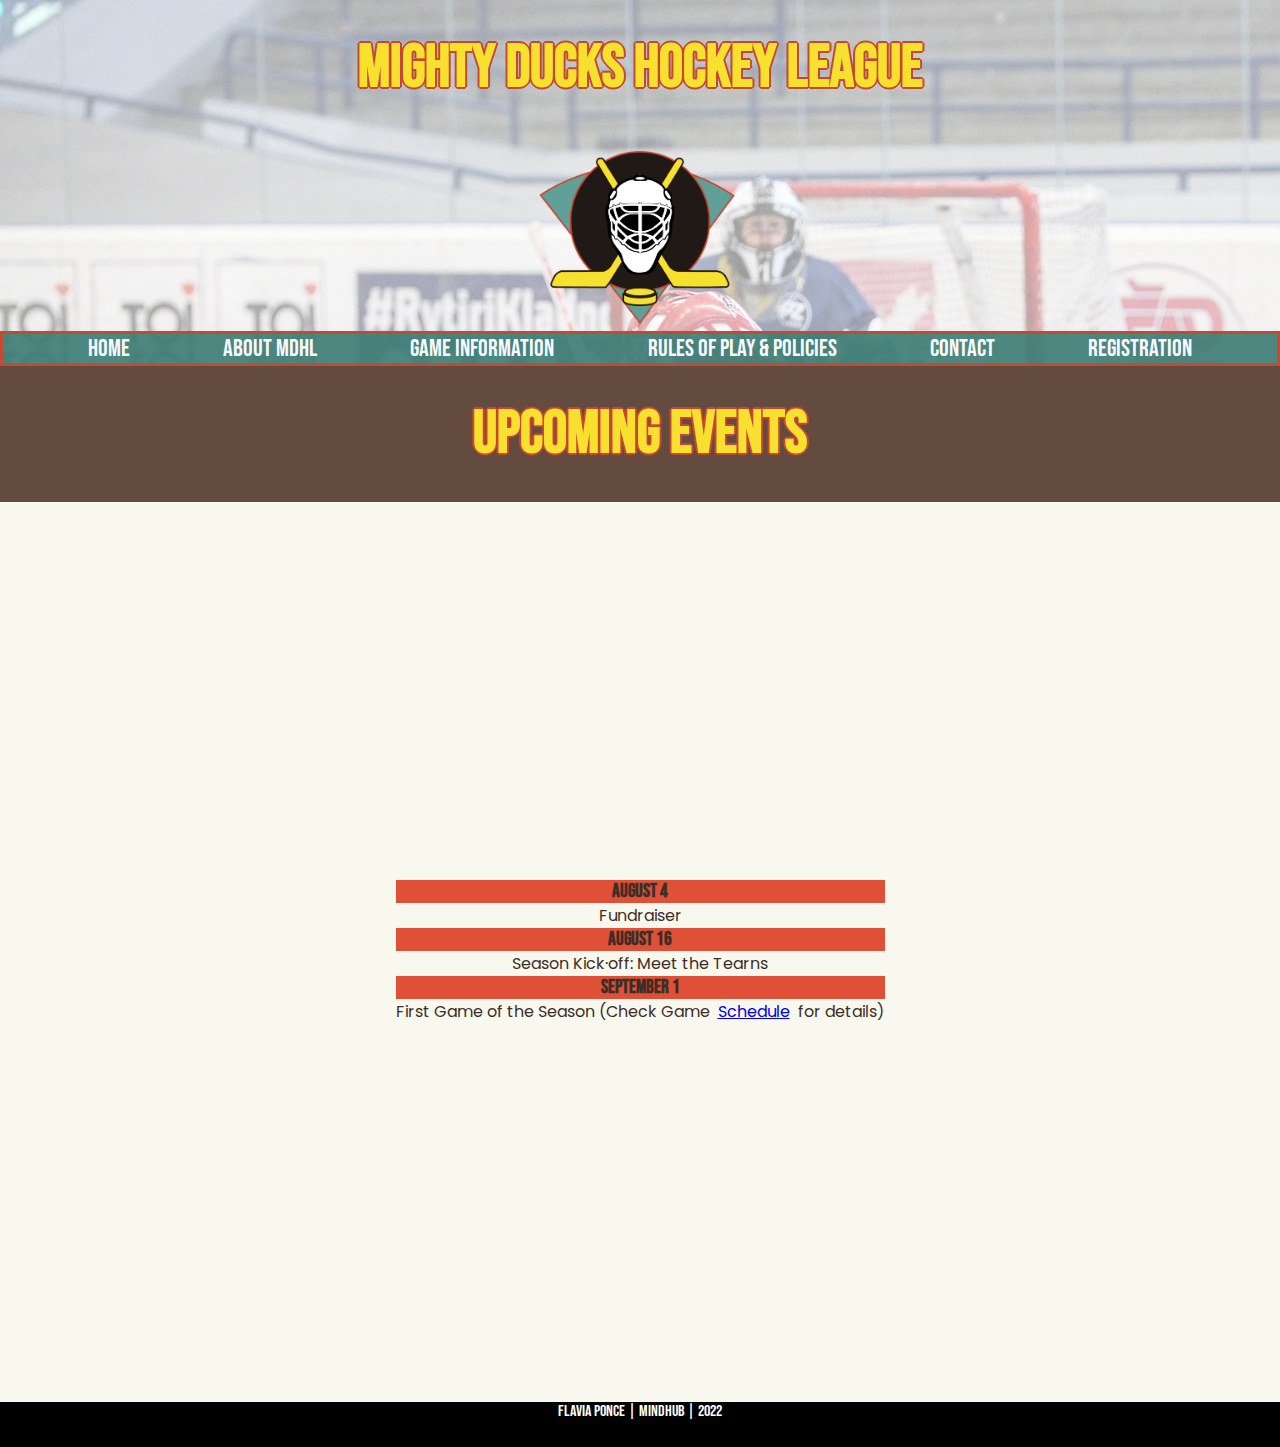
<file: index.html>
<!DOCTYPE html>
<html lang="en">

<head>
    <meta charset="UTF-8">
    <meta http-equiv="X-UA-Compatible" content="IE=edge">
    <meta name="viewport" content="width=device-width, initial-scale=1.0">
    <title>MDHL - Home</title>
    <link rel="stylesheet" href="./styles/style3.css">
    <!-- <link rel="stylesheet" href="./styles/style1.css"> -->
    <link rel="preconnect" href="https://fonts.googleapis.com">
    <link rel="preconnect" href="https://fonts.gstatic.com" crossorigin>
    <link href="https://fonts.googleapis.com/css2?family=Bebas+Neue&family=Poppins&display=swap" rel="stylesheet">
    <link rel="shortcut icon" href="./files/favicon.ico" type="image/x-icon">

</head>

<body>
    <header>
        <h1>
            MIGHTY DUCKS HOCKEY LEAGUE
        </h1>
    </header>
    <div class="caja1">
        <img src="./files/Logo_Mighty_ducks-01SINLETRAS.png" alt="logotipo">
    </div>
    <div class="caja2">
        <h2>Upcoming Events</h2>
    </div>
    <nav class="caja3">
            <a href="#">home </a>
            <a href="about.html">about MDHL </a>
            <a href="games.html">game information</a>
            <a href="rules.html">rules of play & policies</a>
            <a href="contact.html">contact </a>
            <a href="registration.html">registration</a>
    </nav>
    <section class="caja4">
        <h3>August 4</h3>
        <p>Fundraiser</p>
        <h3>August 16</h3>
        <p>Season Kick·off: Meet the Tearns</p>
        <h3>September 1</h3>
        <p>First Game of the Season (Check Game <a href="games.html">Schedule</a> for details)</p>
    </section>

    <footer>
        Flavia Ponce | mindhub | 2022
    </footer>

</body>

</html>
</file>
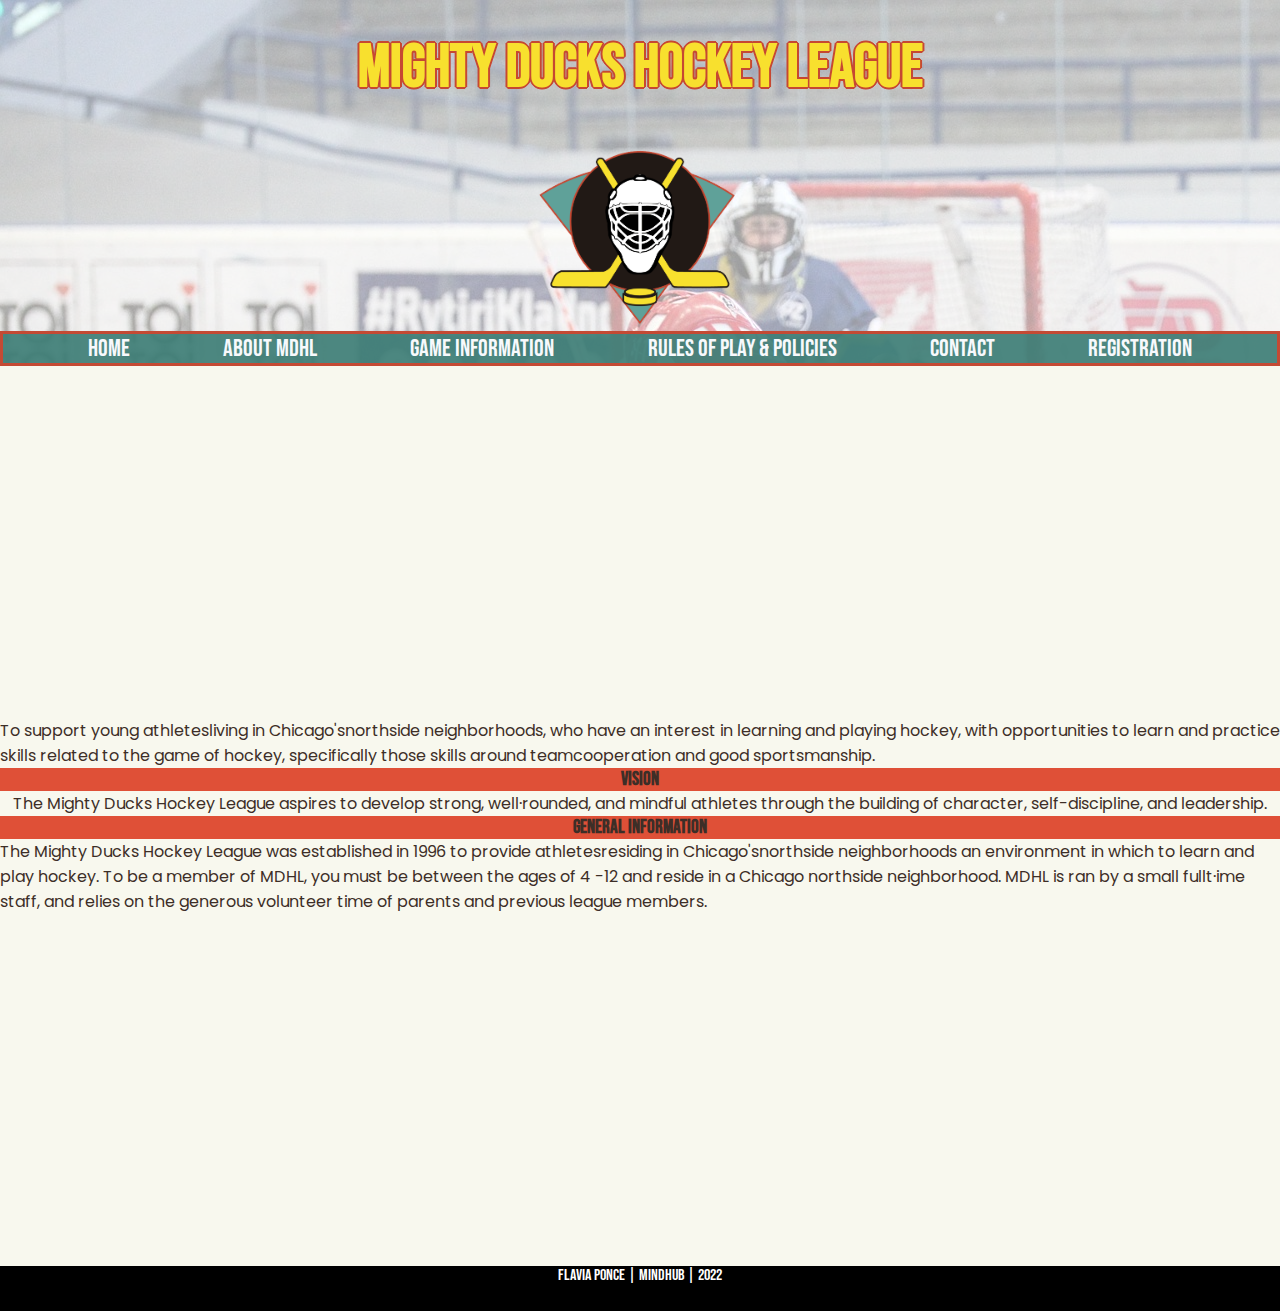
<file: about.html>
<!DOCTYPE html>
<html lang="en">

<head>
    <meta charset="UTF-8">
    <meta http-equiv="X-UA-Compatible" content="IE=edge">
    <meta name="viewport" content="width=device-width, initial-scale=1.0">
    <title>MDHL -About Us</title>
    <link rel="stylesheet" href="./styles/style3.css">
    <!-- <link rel="stylesheet" href="./styles/style1.css"> -->
    <link rel="preconnect" href="https://fonts.googleapis.com">
    <link rel="preconnect" href="https://fonts.gstatic.com" crossorigin>
    <link href="https://fonts.googleapis.com/css2?family=Bebas+Neue&family=Poppins&display=swap" rel="stylesheet">
    <link rel="shortcut icon" href="./files/favicon.ico" type="image/x-icon">
</head>

<body>
    <header>
        <h1>
            MIGHTY DUCKS HOCKEY LEAGUE
        </h1>
    </header>
    <div class="caja1">
        <img src="./files/Logo_Mighty_ducks-01SINLETRAS.png" alt="logotipo">
    </div>
    <nav class="caja3">
            <a href="index.html">home </a>
            <a href="#">about MDHL </a>
            <a href="games.html">game information</a>
            <a href="rules.html">rules of play & policies</a>
            <a href="contact.html">contact </a>
            <a href="registration.html">registration</a>
        </nav>
    <main class="caja4">
        <p>To support young athletesliving in Chicago'snorthside neighborhoods, who have an interest in learning and
            playing hockey, with opportunities to learn and practice skills related to the game of hockey, specifically
            those skills around teamcooperation and good sportsmanship.</p>
        <h3>Vision</h3>
        <p>The Mighty Ducks Hockey League aspires to develop strong, well·rounded, and mindful athletes through the
            building of character, self-discipline, and leadership.</p>
        <h3>General Information </h3>
        <p>The Mighty Ducks Hockey League was established in 1996 to provide athletesresiding in Chicago'snorthside
            neighborhoods an environment in which to learn and play hockey. To be a member of MDHL, you must be between
            the ages of 4 -12 and reside in a Chicago northside neighborhood. MDHL is ran by a small fullt·ime staff,
            and relies on the generous volunteer time of parents and previous league members.</p>
    </main>
    <footer>
        Flavia Ponce | mindhub | 2022
    </footer>

</body>

</html>
</file>
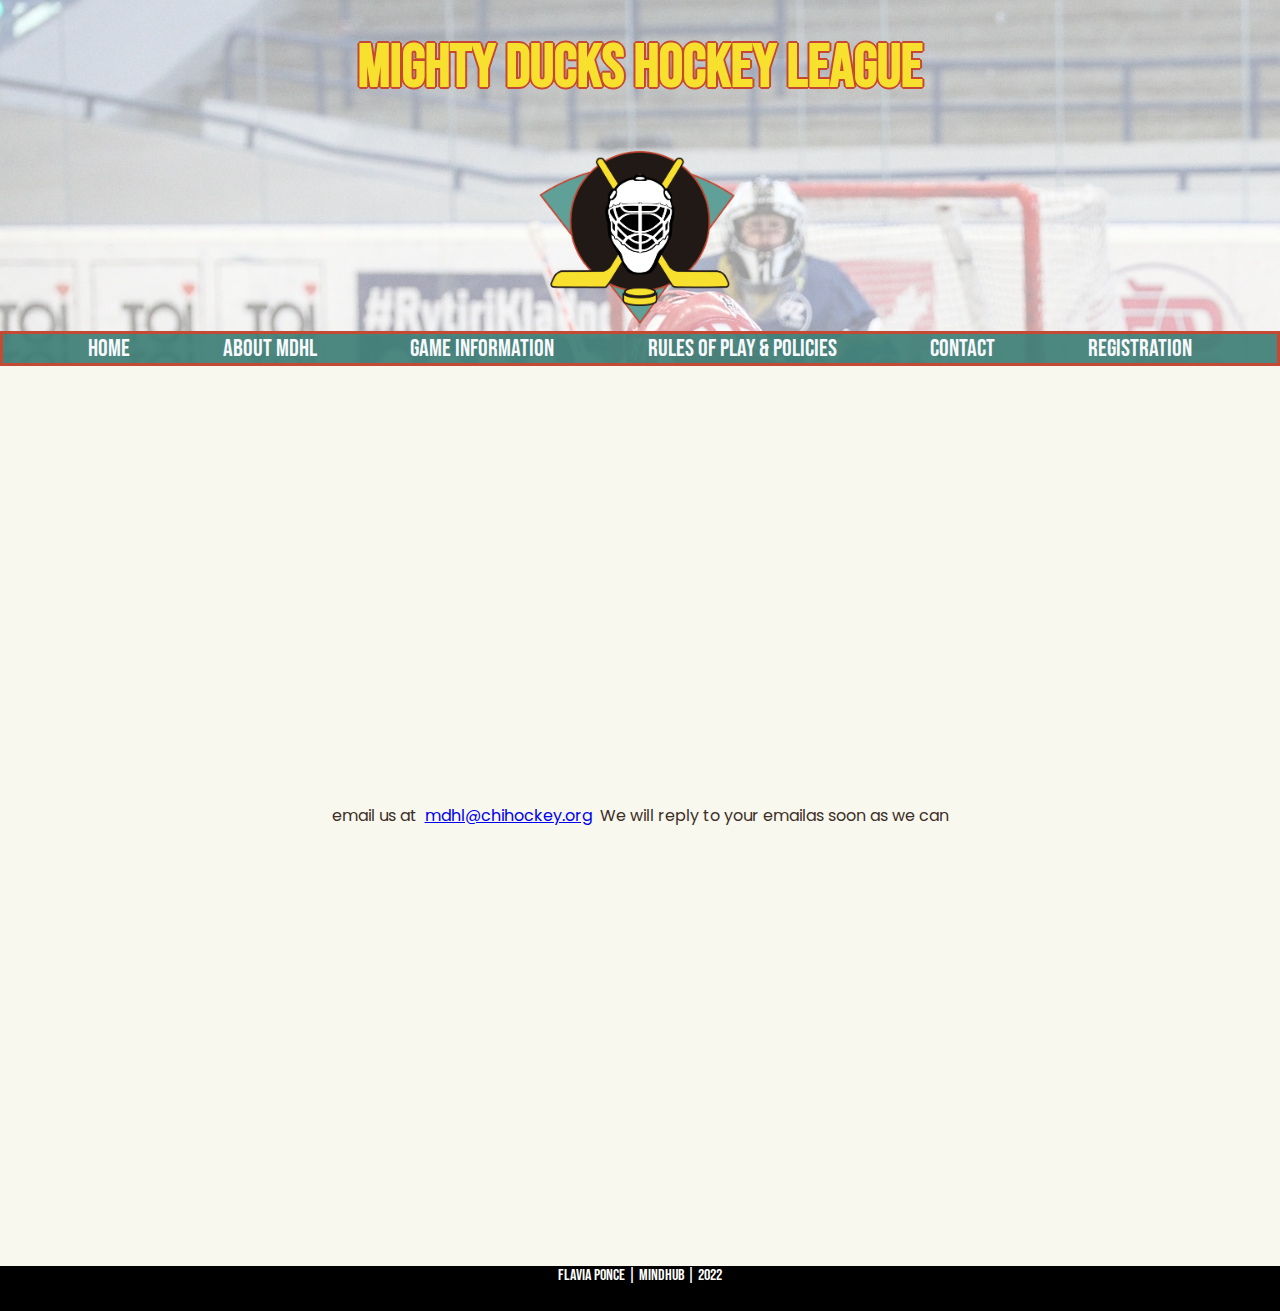
<file: contact.html>
<!DOCTYPE html>
<html lang="en">

<head>
    <meta charset="UTF-8">
    <meta http-equiv="X-UA-Compatible" content="IE=edge">
    <meta name="viewport" content="width=device-width, initial-scale=1.0">
    <title>MDHL - Contact</title>
    <link rel="stylesheet" href="./styles/style3.css">
    <!-- <link rel="stylesheet" href="./styles/style1.css"> -->
    <link rel="preconnect" href="https://fonts.googleapis.com">
    <link rel="preconnect" href="https://fonts.gstatic.com" crossorigin>
    <link href="https://fonts.googleapis.com/css2?family=Bebas+Neue&family=Poppins&display=swap" rel="stylesheet">
    <link rel="shortcut icon" href="./files/favicon.ico" type="image/x-icon">
</head>

<body>
    <header>
        <h1>
            MIGHTY DUCKS HOCKEY LEAGUE
        </h1>
    </header>
    <div class="caja1">
        <img src="./files/Logo_Mighty_ducks-01SINLETRAS.png" alt="logotipo">
    </div>
    <nav class="caja3">
            <a href="index.html">home </a>
            <a href="about.html">about MDHL </a>
            <a href="games.html">game information</a>
            <a href="rules.html">rules of play & policies</a>
            <a href="#">contact </a>
            <a href="registration.html">registration</a>
        </nav>
    <main class="caja4">
        <p> email us at
        <a href="mailto:mdhl@chihockey.org">mdhl@chihockey.org</a>
        We will reply to your emailas soon as we can </p>
    </main>
    <footer>
        Flavia Ponce | mindhub | 2022
    </footer>

</body>

</html>
</file>
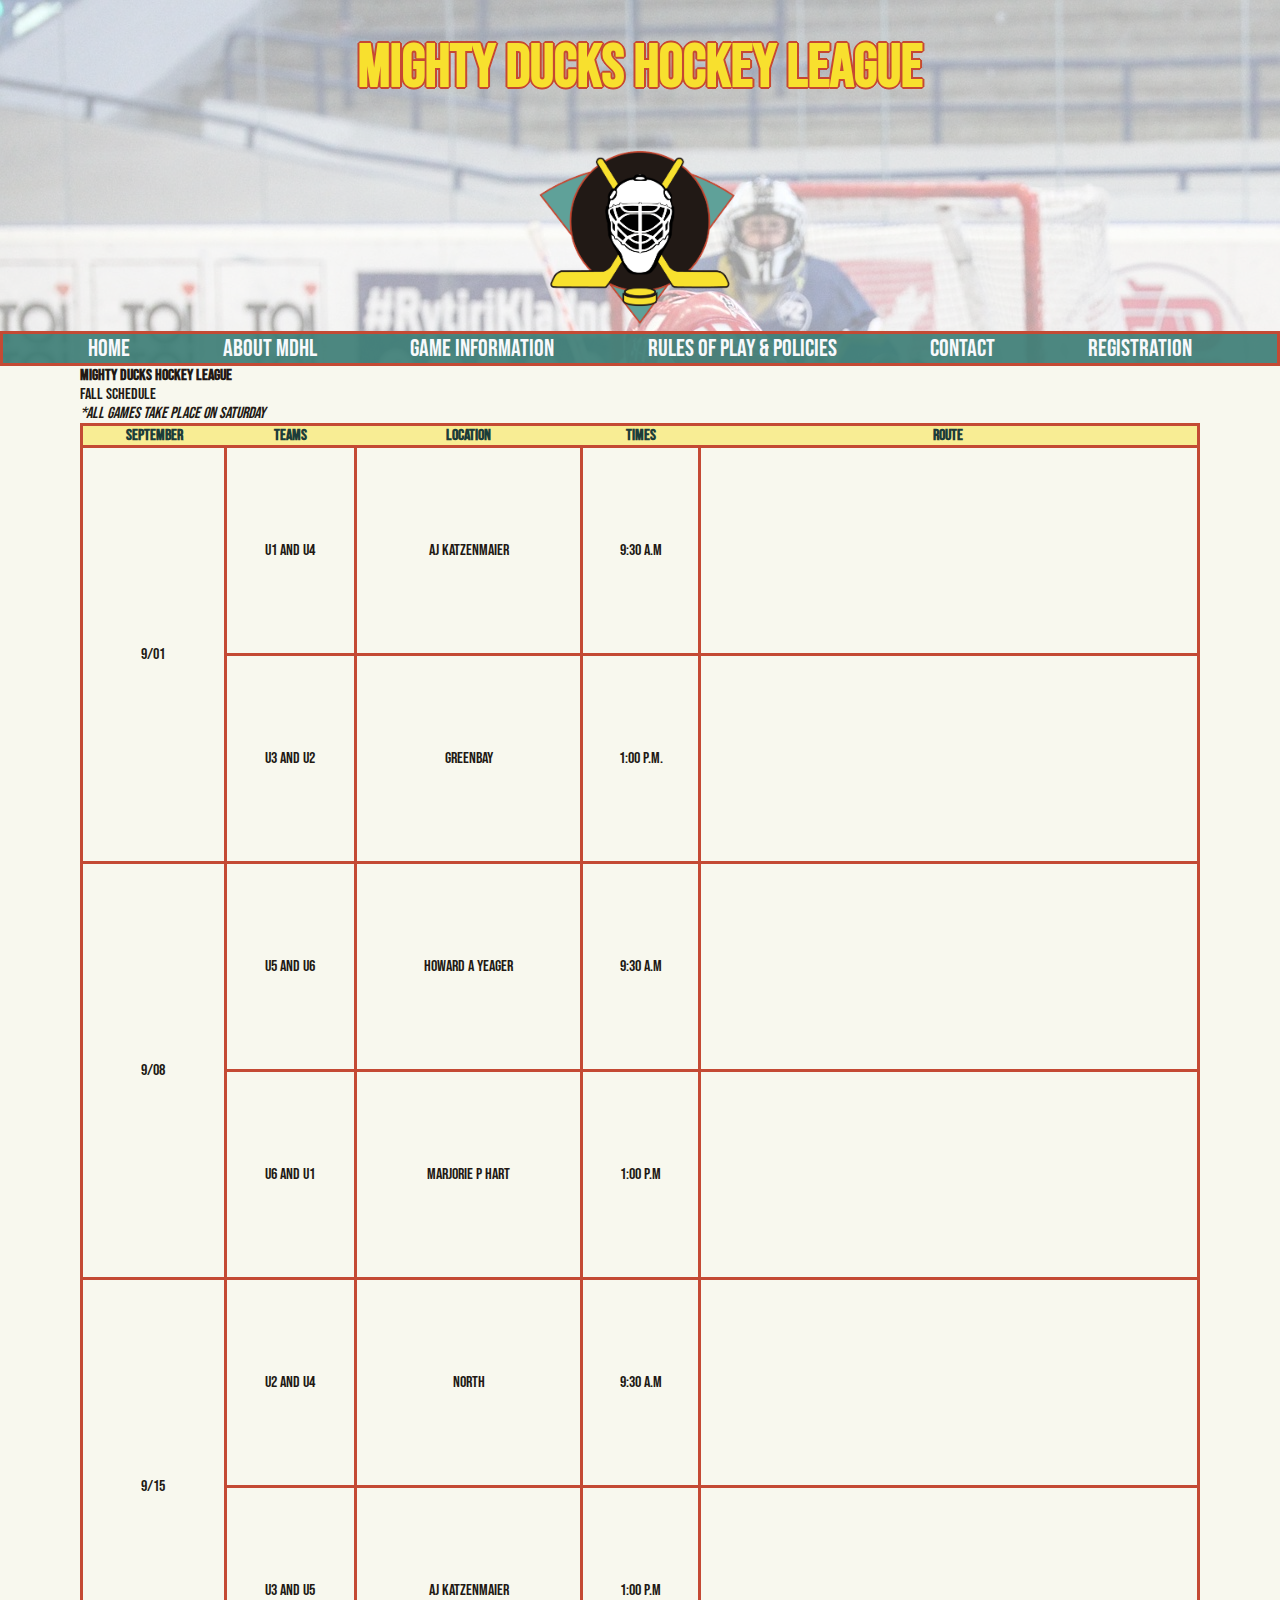
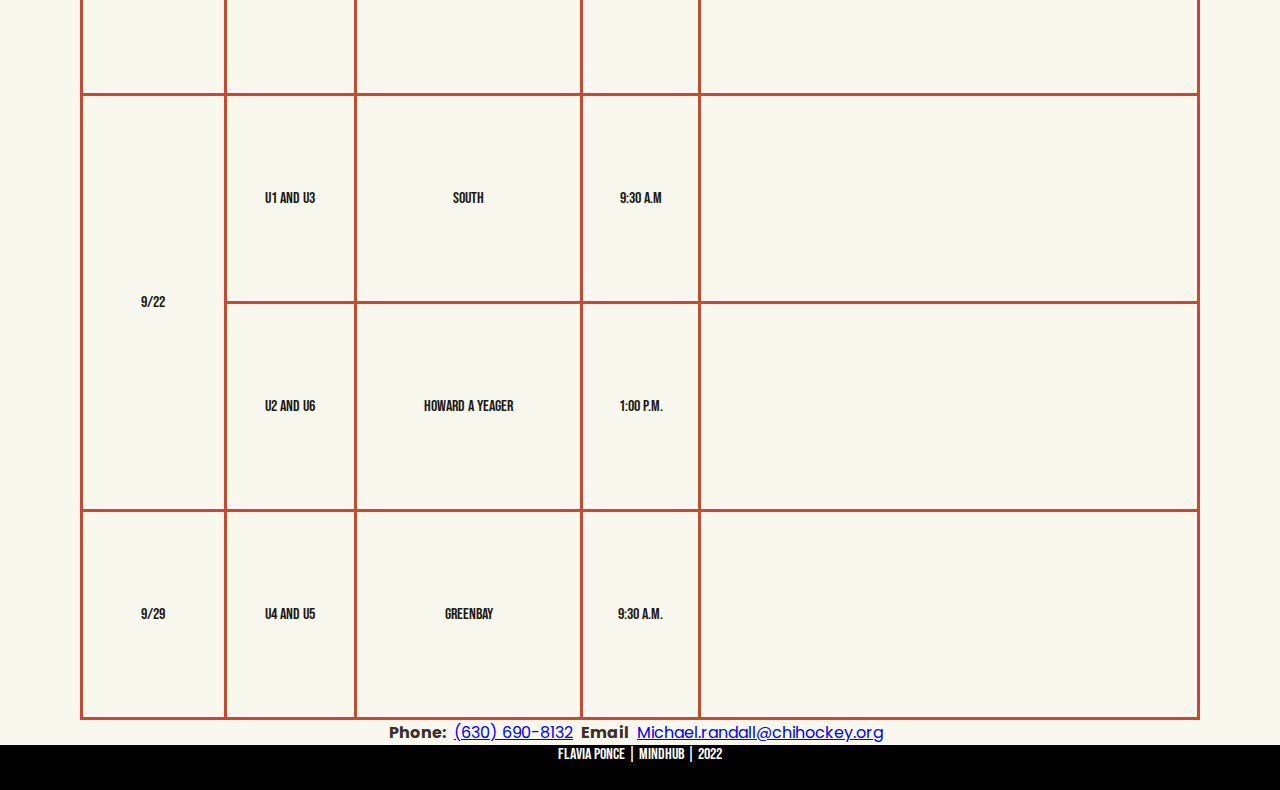
<file: games.html>
<!DOCTYPE html>
<html lang="en">

<head>
    <meta charset="UTF-8">
    <meta http-equiv="X-UA-Compatible" content="IE=edge">
    <meta name="viewport" content="width=device-width, initial-scale=1.0">
    <title>MDHL - Games</title>
    <link rel="stylesheet" href="./styles/style3.css">
    <!-- <link rel="stylesheet" href="./styles/style1.css"> -->
    <link rel="preconnect" href="https://fonts.googleapis.com">
    <link rel="preconnect" href="https://fonts.gstatic.com" crossorigin>
    <link href="https://fonts.googleapis.com/css2?family=Bebas+Neue&family=Poppins&display=swap" rel="stylesheet">
    <link rel="shortcut icon" href="./files/favicon.ico" type="image/x-icon">

</head>

<body>
    <header>
        <h1>
            MIGHTY DUCKS HOCKEY LEAGUE
        </h1>
    </header>
    <div class="caja1">
        <img src="./files/Logo_Mighty_ducks-01SINLETRAS.png" alt="logotipo">
    </div>
    <nav class="caja3">
            <a href="index.html">home </a>
            <a href="about.html">about MDHL </a>
            <a href="#">game information</a>
            <a href="rules.html">rules of play & policies</a>
            <a href="contact.html">contact </a>
            <a href="registration.html">registration</a>
    </nav>
    <section class="caja4">
        <h4>MIGHTY DUCKS HOCKEY LEAGUE</h4>
        <span> Fall Schedule </span>

        <i> 
        *All games take place on Saturday
        </i>
        <table>
            <caption>

                <p><b>Phone:</b><a href="#">(630) 690-8132</a> <b>Email</b><a href="#">
                        Michael.randall@chihockey.org</a></p>
            </caption>
            <thead>
                <tr>
                    <th>SEPTEMBER</th>
                    <th>Teams</th>
                    <th>Location</th>
                    <th>Times</th>
                    <th>Route</th>
                </tr>
            </thead>
            <tbody>

                <tr>
                    <td rowspan="2">9/01</td>
                    <td>U1 and U4</td>
                    <td>AJ Katzenmaier</td>
                    <td>9:30 a.m</td>
                    <td><iframe
                            src="https://www.google.com/maps/embed?pb=!1m18!1m12!1m3!1d2949.7808848531536!2d-87.86499018490441!3d42.32587204525319!2m3!1f0!2f0!3f0!3m2!1i1024!2i768!4f13.1!3m3!1m2!1s0x880f932fbc6ba7cd%3A0xcf2bbe275c6da815!2sAJ%20Katzenmaier%20Academy!5e0!3m2!1ses-419!2sar!4v1647211043964!5m2!1ses-419!2sar"
                            width="200" height="200" style="border:0;" allowfullscreen="" loading="lazy"></iframe></td>
                </tr>
                <tr>
                    <td>U3 and U2</td>
                    <td>Greenbay</td>
                    <td>1:00 p.m.</td>
                    <td><iframe
                            src="https://www.google.com/maps/embed?pb=!1m18!1m12!1m3!1d2969.022795992246!2d-87.64002218491777!3d41.91386867115469!2m3!1f0!2f0!3f0!3m2!1i1024!2i768!4f13.1!3m3!1m2!1s0x880fd3407260c45b%3A0xb351205fae50c6f3!2sGreenbay%20Elementary!5e0!3m2!1ses-419!2sar!4v1647211362770!5m2!1ses-419!2sar"
                            width="200" height="200" style="border:0;" allowfullscreen="" loading="lazy"></iframe></td>
                </tr>
                <tr>
                    <td rowspan="2">9/08</td>
                    <td>U5 and U6</td>
                    <td>Howard A Yeager</td>
                    <td>9:30 a.m</td>
                    <td><iframe
                            src="https://www.google.com/maps/embed?pb=!1m18!1m12!1m3!1d2968.585269407904!2d-87.66512358491748!3d41.9232734705656!2m3!1f0!2f0!3f0!3m2!1i1024!2i768!4f13.1!3m3!1m2!1s0x880fd2e37f852467%3A0xb6cb22b2f0358874!2sHoward%20A%20Yeager%20Elementary!5e0!3m2!1ses-419!2sar!4v1647211297880!5m2!1ses-419!2sar"
                            width="200" height="200" style="border:0;" allowfullscreen="" loading="lazy"></iframe></td>
                <tr>
                    <td>U6 and U1</td>
                    <td>Marjorie P Hart</td>
                    <td>1:00 p.m</td>
                    <td><iframe
                            src="https://www.google.com/maps/embed?pb=!1m18!1m12!1m3!1d2968.2896536436047!2d-87.64816138491724!3d41.929626870167766!2m3!1f0!2f0!3f0!3m2!1i1024!2i768!4f13.1!3m3!1m2!1s0x880fd30f2637f9d7%3A0xdbff5d5dfcfcfa35!2sMarjorie%20P%20Hart%20Elementary!5e0!3m2!1ses-419!2sar!4v1647211398810!5m2!1ses-419!2sar"
                            width="200" height="200" style="border:0;" allowfullscreen="" loading="lazy"></iframe></td>
                </tr>
                <tr>
                    <td rowspan="2">9/15</td>
                    <td>U2 and U4</td>
                    <td>North</td>
                    <td>9:30 a.m</td>
                    <td><iframe
                            src="https://www.google.com/maps/embed?pb=!1m18!1m12!1m3!1d2949.7808848531536!2d-87.86499018490441!3d42.32587204525319!2m3!1f0!2f0!3f0!3m2!1i1024!2i768!4f13.1!3m3!1m2!1s0x880f932fbc6ba7cd%3A0xcf2bbe275c6da815!2sAJ%20Katzenmaier%20Academy!5e0!3m2!1ses-419!2sar!4v1647211431153!5m2!1ses-419!2sar"
                            width="200" height="200" style="border:0;" allowfullscreen="" loading="lazy"></iframe></td>
                <tr>
                    <td>U3 and U5</td>
                    <td>AJ Katzenmaier</td>
                    <td>1:00 p.m</td>
                    <td><iframe
                            src="https://www.google.com/maps/embed?pb=!1m18!1m12!1m3!1d2949.7808848531536!2d-87.86499018490441!3d42.32587204525319!2m3!1f0!2f0!3f0!3m2!1i1024!2i768!4f13.1!3m3!1m2!1s0x880f932fbc6ba7cd%3A0xcf2bbe275c6da815!2sAJ%20Katzenmaier%20Academy!5e0!3m2!1ses-419!2sar!4v1647211918077!5m2!1ses-419!2sar"
                            width="200" height="200" style="border:0;" allowfullscreen="" loading="lazy"></iframe></td>
                </tr>
                <tr>
                    <td rowspan="2">9/22</td>
                    <td>U1 and U3</td>
                    <td>South</td>
                    <td>9:30 a.m</td>
                    <td><iframe
                            src="https://www.google.com/maps/embed?pb=!1m18!1m12!1m3!1d2969.657018148489!2d-87.63125808491822!3d41.900232772008394!2m3!1f0!2f0!3f0!3m2!1i1024!2i768!4f13.1!3m3!1m2!1s0x880fd34e07f69da7%3A0x15e198c063fc787c!2sAJ%20Katzenmaier%20Elementary!5e0!3m2!1ses-419!2sar!4v1647211478445!5m2!1ses-419!2sar"
                            width="200" height="200" style="border:0;" allowfullscreen="" loading="lazy"></iframe></td>
                </tr>
                <tr>
                    <td>U2 and U6</td>
                    <td>Howard A Yeager</td>
                    <td>1:00 p.m.</td>
                    <td><iframe
                            src="https://www.google.com/maps/embed?pb=!1m18!1m12!1m3!1d2968.585269407904!2d-87.66512358491748!3d41.9232734705656!2m3!1f0!2f0!3f0!3m2!1i1024!2i768!4f13.1!3m3!1m2!1s0x880fd2e37f852467%3A0xb6cb22b2f0358874!2sHoward%20A%20Yeager%20Elementary!5e0!3m2!1ses-419!2sar!4v1647212402217!5m2!1ses-419!2sar"
                            width="200" height="200" style="border:0;" allowfullscreen="" loading="lazy"></iframe></td>
                <tr>
                    <td>9/29</td>
                    <td>U4 and U5</td>
                    <td>Greenbay</td>
                    <td>9:30 a.m.</td>
                    <td><iframe
                            src="https://www.google.com/maps/embed?pb=!1m18!1m12!1m3!1d2969.022795992246!2d-87.64002218491777!3d41.91386867115469!2m3!1f0!2f0!3f0!3m2!1i1024!2i768!4f13.1!3m3!1m2!1s0x880fd3407260c45b%3A0xb351205fae50c6f3!2sGreenbay%20Elementary!5e0!3m2!1ses-419!2sar!4v1647211362770!5m2!1ses-419!2sar"
                            width="200" height="200" style="border:0;" allowfullscreen="" loading="lazy"></iframe></td>
                </tr>
            </tbody>
            <tfoot>

            </tfoot>
        </table>
    </section>
    <footer>
        Flavia Ponce | mindhub | 2022
    </footer>

</body>

</html>
</file>
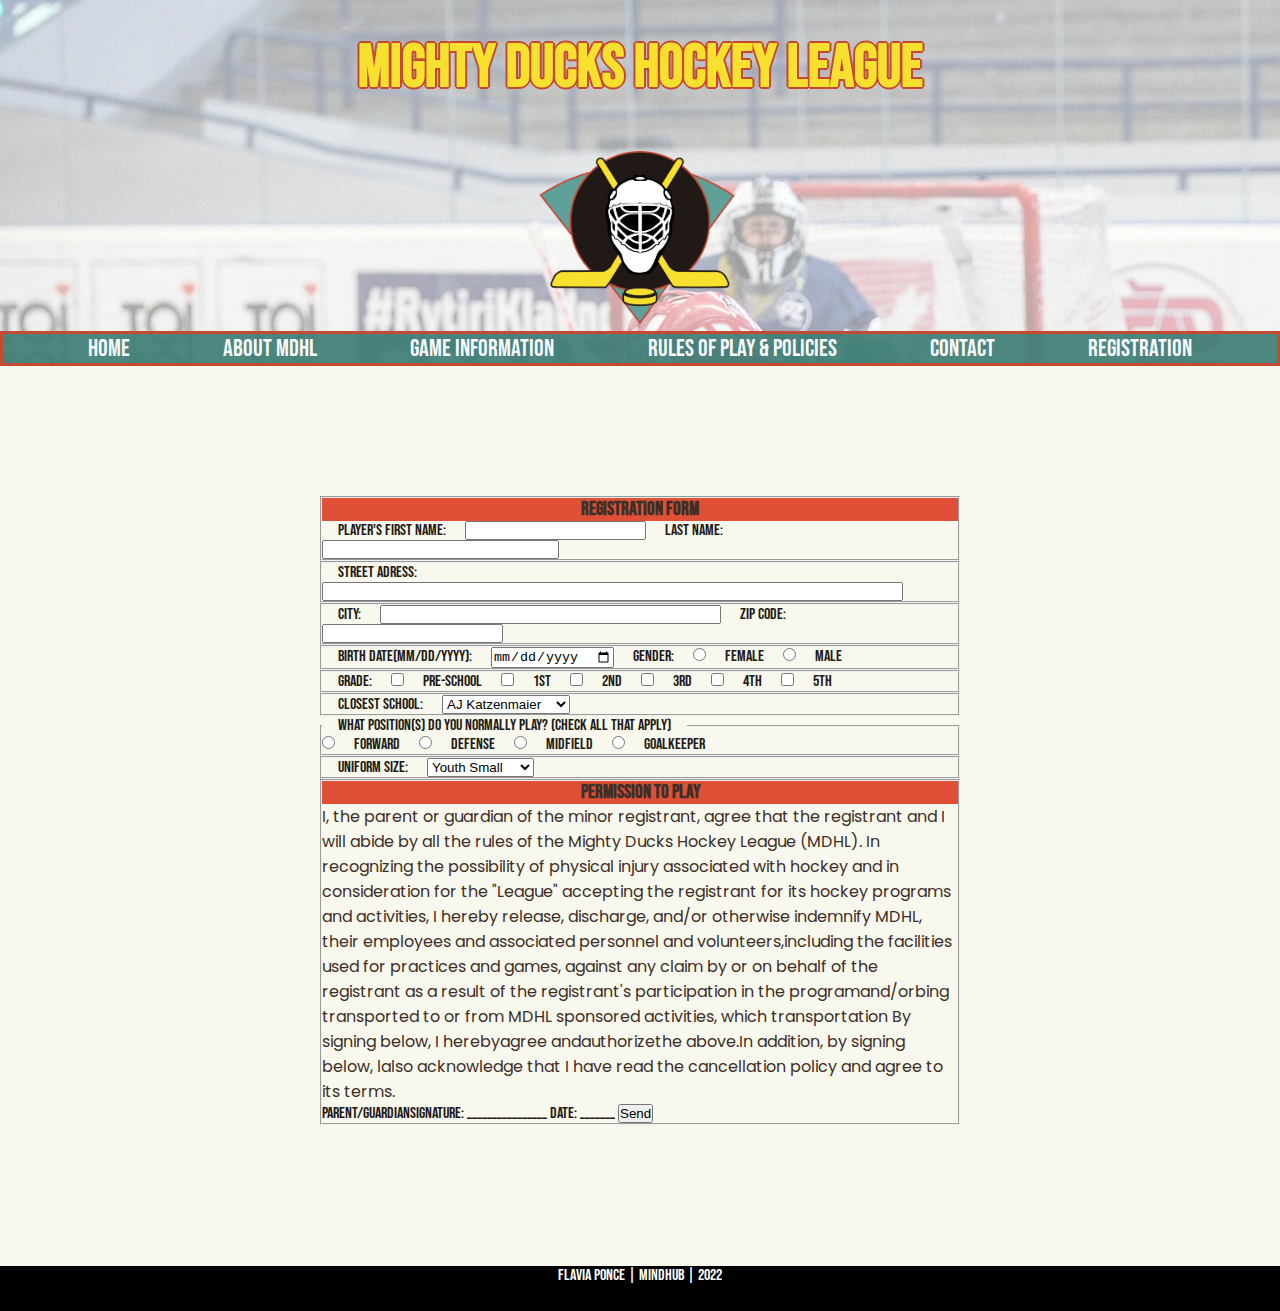
<file: registration.html>
<!DOCTYPE html>
<html lang="en">

<head>
    <meta charset="UTF-8">
    <meta http-equiv="X-UA-Compatible" content="IE=edge">
    <meta name="viewport" content="width=device-width, initial-scale=1.0">
    <title>Contact</title>
    <link rel="stylesheet" href="./styles/style3.css">
    <!-- <link rel="stylesheet" href="./styles/style1.css"> -->
    <link rel="preconnect" href="https://fonts.googleapis.com">
    <link rel="preconnect" href="https://fonts.gstatic.com" crossorigin>
    <link href="https://fonts.googleapis.com/css2?family=Bebas+Neue&family=Poppins&display=swap" rel="stylesheet">
    <link rel="shortcut icon" href="./files/favicon.ico" type="image/x-icon">
</head>

<body>
    <header>
        <h1>
            MIGHTY DUCKS HOCKEY LEAGUE
        </h1>
    </header>
    <div class="caja1">
        <img src="./files/Logo_Mighty_ducks-01SINLETRAS.png" alt="logotipo">
    </div>
    <nav class="caja3">
            <a href="index.html">home </a>
            <a href="about.html">about MDHL </a>
            <a href="games.html">game information</a>
            <a href="rules.html">rules of play & policies</a>
            <a href="contact.html">contact </a>
            <a href="#">registration</a>
    </nav>
    <section class="caja4">
        <form action="show_data.html">
        <fieldset>
        <h3>registration form</h3>
            <label for="fname">Player's first name:</label>
            <input type="text" id="fname" name="fname">
            <label for="lname">Last name:</label>
            <input type="text" id="lname" name="lname" size="27">
        </fieldset>
        <fieldset>
            <label for="adress">Street Adress: </label>
            <input type="text" id="adress" name="adress" size="70">
        </fieldset>
        <fieldset>
            <label for="city">City: </label>
            <input type="text" id="city" name="city" size="40">
            <label for="zipcode">Zip Code: </label>
            <input type="number" name="zip" id="zipcode">
        </fieldset>
        <fieldset>
            <label for="bday">Birth Date(mm/dd/yyyy):</label>
            <input type="date" id="bday" name="bday">
            <label>Gender:</label>
            <input type="radio" name="sexo" id="female" value="Female">
            <label class="no" for="female">Female</label>
            <input type="radio" name="sexo" id="male" value="male">
            <label class="no" for="female">Male</label>
        </fieldset>
        <fieldset>
            <label>Grade: </label>
            <input type="checkbox" id="ps" name="ps" value="ps">
            <label class="no" for="ps">Pre-school</label>
            <input type="checkbox" id="1" name="1" value="1st">
            <label class= "no" for="1">1st</label>
            <input type="checkbox" id="2" name="2" value="2nd">
            <label class="no" for="2">2nd</label>
            <input type="checkbox" id="3" name="3" value="3rd">
            <label class="no" for="3">3rd</label>
            <input type="checkbox" id="4" name="4" value="4th">
            <label class="no" for="4">4th</label>
            <input type="checkbox" id="5" name="5" value="5th">
            <label class="no" for="5">5th</label>
        </fieldset>
        <fieldset>
            <label for="school"> Closest school: </label>
            <select name="schools" id="school">
                <option value="AJ">AJ Katzenmaier</option>
                <option value="Greenbay">Greenbay</option>
                <option value="MPH">Marjorie P Hart</option>
                <option value="NE">North Elementary</option>
                <option value="SE">South Elementary</option>
            </select>
        </fieldset>
        <fieldset>
            <legend>
            <label> What position(s) do you normally play? (check all that apply)</label>
        </legend>
            <input type="radio" name="Forward" id="Forward">
            <label class="no" for="Forward">Forward</label>
            <input type="radio" name="Defense" id="Defense">
            <label class="no" for="Defense">Defense</label>
            <input type="radio" name="Midfield" id="Midfield">
            <label class="no" for="Midfield">Midfield</label>
            <input type="radio" name="Goalkeeper" id="Goalkeeper">
            <label class="no" for="Goalkeeper">Goalkeeper</label>
        </fieldset>
        <fieldset>
            <label for="size">Uniform Size: </label>
            <select name="uniformSize" id="size">
                <option value="YM">Youth Small</option>
                <option value="YM">Youth Medium</option>
                <option value="YL">Youth Large</option>
                <option value="S">Small</option>
                <option value="M">Medium</option>
                <option value="L">Large</option>
                <option value="XL">Extra-Large</option>
            </select>
        </fieldset>
        <fieldset>
            <article>
                <h3>Permission to Play</h3>
                <p> I, the parent or guardian of the minor registrant, agree that the registrant and I will abide by all
                    the
                    rules of the Mighty Ducks Hockey League (MDHL). In recognizing the possibility of physical injury
                    associated with hockey and in consideration for the "League" accepting the registrant for its
                    hockey programs and activities, I hereby release, discharge, and/or otherwise indemnify MDHL,
                    their employees and associated personnel and volunteers,including the facilities used for
                    practices and games, against any claim by or on behalf of the registrant as a result of the
                    registrant's participation in the programand/orbing transported to or from MDHL sponsored
                    activities, which transportation
                    By signing below, I herebyagree andauthorizethe above.In addition, by signing below, lalso
                    acknowledge that I have read the cancellation policy and agree to its terms.</p>
            </article>
            <span>Parent/GuardianSignature: ________________</span>
            <span>Date: _______</span>
            <input type="submit" value="Send">
        </fieldset>
        </form>
    </section>
    <footer>
        Flavia Ponce | mindhub | 2022
    </footer>

</body>

</html>
</file>
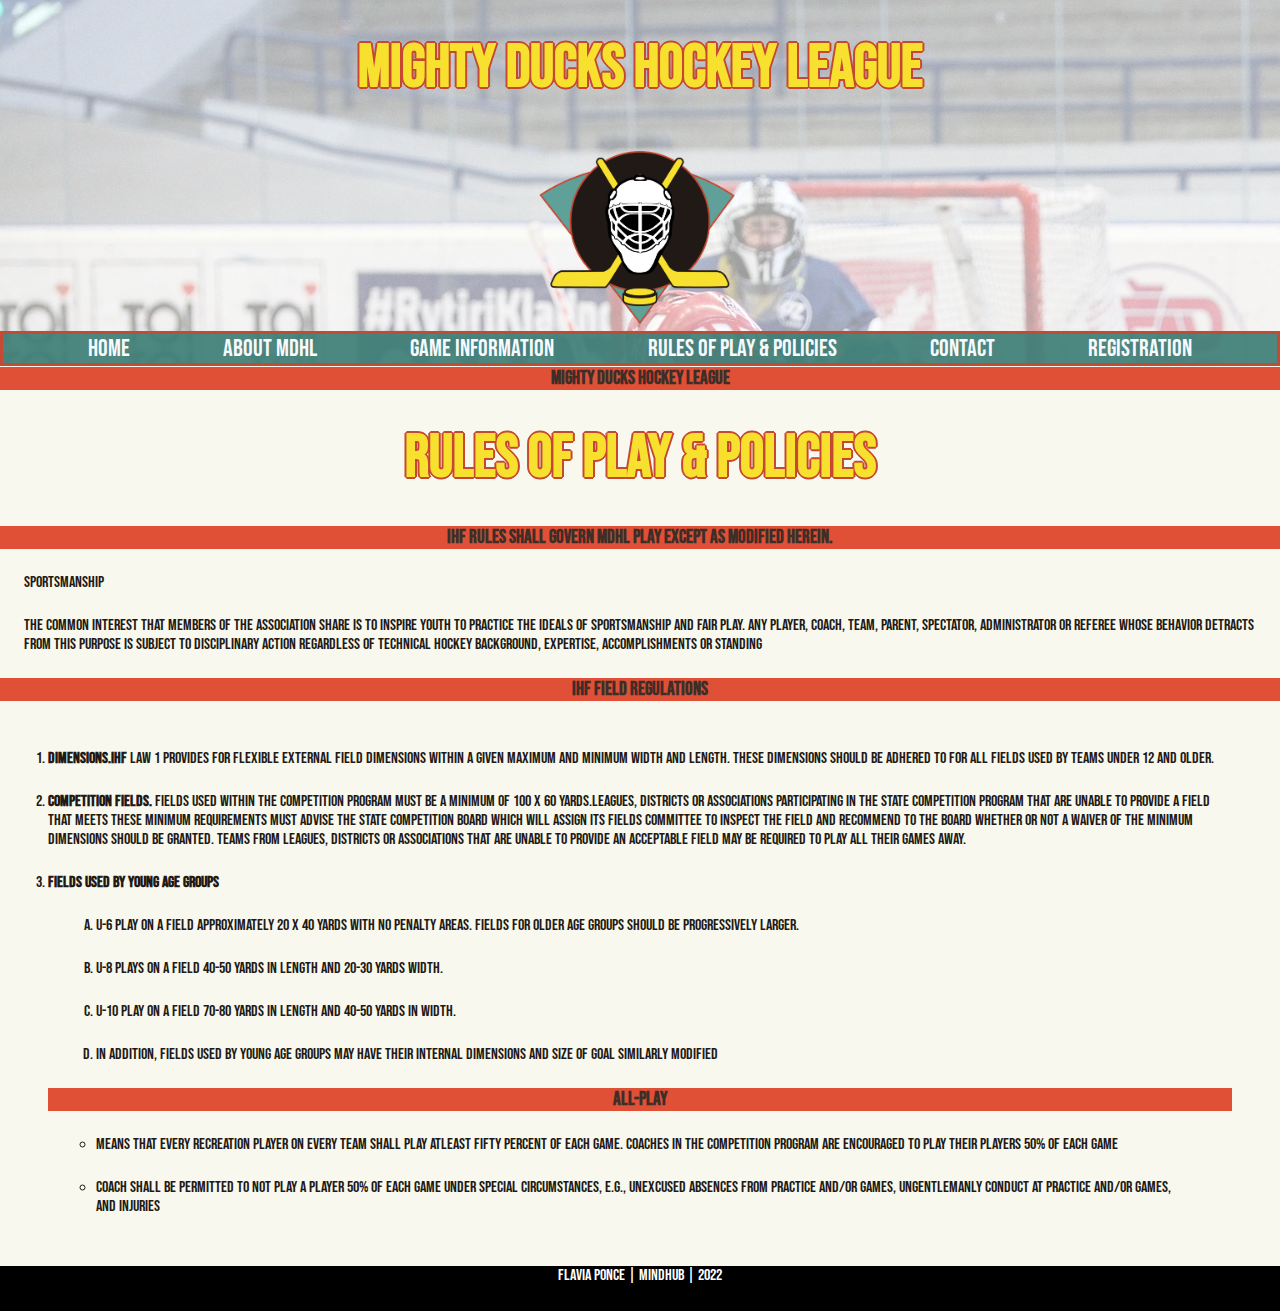
<file: rules.html>
<!DOCTYPE html>
<html lang="en">

<head>
    <meta charset="UTF-8">
    <meta http-equiv="X-UA-Compatible" content="IE=edge">
    <meta name="viewport" content="width=device-width, initial-scale=1.0">
    <title>MDHL - Rules</title>
    <link rel="stylesheet" href="./styles/style3.css">
    <!-- <link rel="stylesheet" href="./styles/style1.css"> -->
    <link rel="preconnect" href="https://fonts.googleapis.com">
    <link rel="preconnect" href="https://fonts.gstatic.com" crossorigin>
    <link href="https://fonts.googleapis.com/css2?family=Bebas+Neue&family=Poppins&display=swap" rel="stylesheet">
    <link rel="shortcut icon" href="./files/favicon.ico" type="image/x-icon">
</head>

<body>
    <header>
        <h1>
            MIGHTY DUCKS HOCKEY LEAGUE
        </h1>
    </header>
    <div class="caja1">
        <img src="./files/Logo_Mighty_ducks-01SINLETRAS.png" alt="logotipo">
    </div>
    <nav class="caja3">
            <a href="index.html">home </a>
            <a href="about.html">about MDHL </a>
            <a href="games.html">game information</a>
            <a href="#">rules of play & policies</a>
            <a href="contact.html">contact </a>
            <a href="registration.html">registration</a>
    </nav>
        <section class="caja4">
            <h3>Mighty Ducks Hockey League</h3>
            <h2>RULES OF PLAY & POLICIES</h2>
            <h3>IHF rules shall govern MDHL play except as modified herein.</h3>
            <dl>
            <dt>SPORTSMANSHIP</dt>
            <dd>The common interest that members of the Association share is to inspire 
                youth to practice the ideals of sportsmanship and fair play. Any player, coach, 
                team, parent, spectator, administrator or referee whose behavior detracts from 
                this purpose is subject to disciplinary action regardless of technical hockey 
                background, expertise, accomplishments or standing</dd>
            </dl>
            <h3>IHF FIELD REGULATIONS</h3>
            <ol type="1">
                <li><b>DIMENSIONS.IHF</b> Law 1 provides for flexible external field dimensions within
                    a given maximum and minimum width and length. These dimensions should be
                    adhered to for all fields used by teams under 12 and older.</li>
                <li><b>COMPETITION FIELDS.</b> Fields used within the competition program must be
                    a minimum of 100 x 60 yards.Leagues, districts or associations participating in
                    the state competition program that are unable to provide a field that meets these
                    minimum requirements must advise the State Competition Board which will
                    assign its Fields Committee to inspect the field and recommend to the Board
                    whether or not a waiver of the minimum dimensions should be granted. Teams
                    from leagues, districts or associations that are unable to provide an acceptable
                    field may be required to play all their games away.</li>
                <li><b>FIELDS USED BY YOUNG AGE GROUPS</b>
                    <ol type="a">
                        <li>U-6 play on a field approximately 20 X 40 yards with no penalty areas. Fields
                            for older age groups should be progressively larger.</li>
                        <li>U-8 plays on a field 40-50 yards in length and 20-30 yards width.</li>
                        <li>U-10 play on a field 70-80 yards in length and 40-50 yards in width.</li>
                        <li>In addition, fields used by young age groups may have their internal
                            dimensions and size of goal similarly modified</li>
                    </ol>
                    <h3>ALL-PLAY</h3>
                    <ul>
                        <li>means that every recreation player on every team shall play atleast fifty percent of each
                            game. Coaches in the competition program are encouraged to play their players 50% of each
                            game</li>
                        <li>Coach shall be permitted to not play a player 50% of each game under special circumstances,
                            e.g., unexcused absences from practice and/or games, ungentlemanly conduct at practice
                            and/or games, and injuries</li>
                    </ul>
                </li>
            </ol>
        </section>
    <footer>
        Flavia Ponce | mindhub | 2022
    </footer>

</body>

</html>
</file>
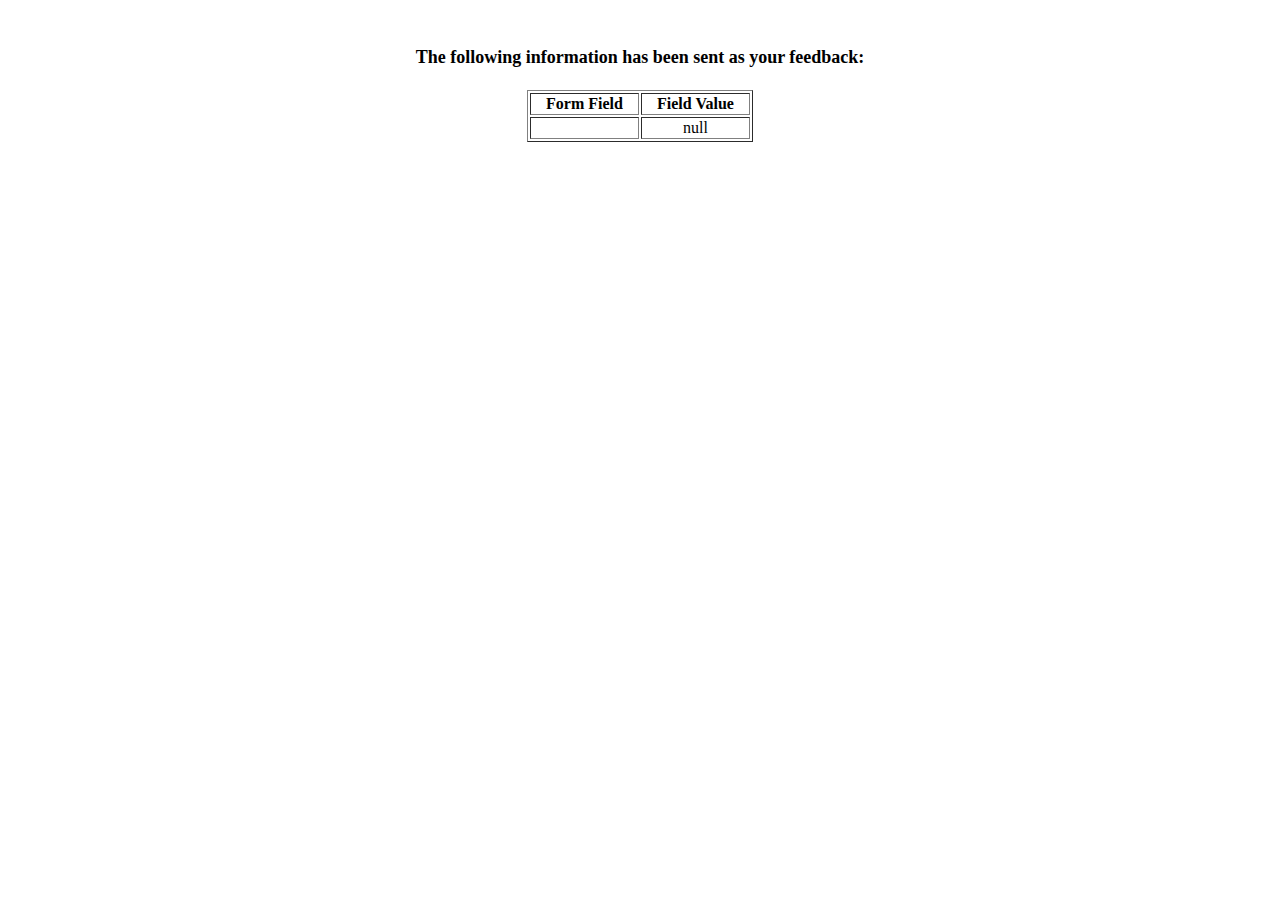
<file: show_data.html>
<html>
<head>
<title>Feedback Sent</title>
</head>
<body>
<p align=center>&nbsp;</p>
<h1 align=center><font size="+1">The following information has been sent as your
  feedback:</font></h1>

<table border="1" align=center width="226">
  <tr>
    <th align="center">Form Field</th>
    <th align="center">Field Value</th>
  </tr>

<script language="javascript">
var args = location.search.substr(1).split('&');
for (var i = 0; i < args.length; ++i) {
  var parts = args[i].split('=');
  if (parts != null) {
    var field = parts[0];
    var value = parts[1];
    if (value == null) {
      value = "null"
    }
    else {
      value = '"' + unescape(value.replace(/\+/g, ' ')) + '"';
    }

    document.writeln('<tr><td align="center">' + field + '</td>');
    document.writeln('<td align="center">' + value + '</td></tr>');
  }
}
</script>

<noscript>
<tr><td>
<p>You need to turn on Javascript in your browser.</p>

<p>In Microsoft Internet Explorer 4 or greater:</p>
<ul>
<li>From the "Tools" menu (in IE 4, it's the "View" menu), select "Internet Options".</li>
<li>Click on the "Security" tab.</li>
<li>Click on the "Custom Level" button. (In IE 4, select "Custom"
and then click on "Settings...".)</li>
<li>Under "Active scripting" make sure "Enable" is selected.</li>
</ul>

<p>In Netscape version 4 or greater:</p>
<ul>
<li>From the <b>Edit</b> menu, select <b>Preferences</b>.</li>
<li>In the <b>Category</b> list on the left, click on the word "Advanced".</li>
<li>In the panel on the right, make sure "Enable JavaScript" is checked.</li>
<li>Click the <b>OK</b> button.</li>
</ul>

</td></tr>
</noscript>

</table>
</body>
</html>
</file>
<file: styles/style3.css>
*{
    margin: 0;
    padding: 0;
    box-sizing: border-box;
}

html{
    background-color: #f8f8ee52;
    background-attachment: scroll;
    min-width: 99vw;
    min-height: 99vh;
    
    
}

body{
    display: flex;
    flex-wrap: wrap;
    background-image: url(../files/design1_image1.jpg);
    background-repeat: no-repeat;
    flex-direction: column;
    font-family: 'Bebas Neue', cursive;
    display: flex;
    min-height: 100vh;
}

header{
    display: flex;
    background-color: rgba(255, 255, 255, 0.6);
    justify-content: center;
    flex-wrap: wrap;
    height: 15.1vh;

}

.caja1{

    display: flex;
    background-color: rgba(255, 255, 255, 0.6);
    padding: 0rem;
    flex-direction: column;
    align-items: center;
    flex-wrap: wrap;
}
.caja1 img{
    width: 15rem;
    display: flex;
    align-content: center;
    flex-wrap: wrap;

}

h1{
    font-family: 'bebas Neue', cursive;
    display: flex;
    font-size: 60px;
    color:#F8E02E ;
    text-shadow: 2px 0 0 #C64832, -2px 0 0 #C64832, 0 2px 0 #C64832, 0 -2px 0 #C64832, 1px 1px #C64832, -1px -1px 0 #C64832, 1px -1px 0 #C64832, -1px 1px 0 #C64832;
    padding: 2rem;
    justify-content: center;
    flex-wrap: wrap;

    
    
}

.caja2{
    
    display: flex;
    background-color: #634b40;
    color: rgb(255, 255, 255);
    margin: 0px;
    order: 1;
    justify-content: center;
    flex-wrap: wrap;
    ;

}

h2{
    flex-wrap: wrap;
    display: flex;
    font-size: 60px;
    color:#F8E02E ;
    text-shadow: 2px 0 0 #C64832, -2px 0 0 #C64832, 0 2px 0 #C64832, 0 -2px 0 #C64832, 1px 1px #C64832, -1px -1px 0 #C64832, 1px -1px 0 #C64832, -1px 1px 0 #C64832;
    padding: 2rem;
    justify-content: center;

    
}
section, main{
    display: flex;
    order: 0;
    flex-direction: column;
    flex-wrap: wrap;
    align-content: center;
    justify-content: center;
    flex-wrap: wrap;
    min-width: 100vh;
    min-height: 100vh;

}   

nav{
    display: flex;
    background-color: #46847cf6;
    border: solid #c44a34;
    justify-content: space-evenly;
    width: 100%;
    align-items: center;
    font-size: x-large;
    flex-wrap: wrap;


}
nav a{
    color: rgb(247, 249, 252);
    text-decoration: none;
    display: flex;
    justify-content: space-evenly;
    align-items: center;
}
a{
    padding: 0 0.5rem;
}
a:hover{
    color: #F8E02E;
}
.caja4{
    color:#221914;
    background-color: #f8f8ee;
    display: flex;
    justify-content: center;
    order:1;
    flex-wrap: wrap;
    
}
p{
    
    display: flex;
    justify-content: center;
    color: #3d2e27;
    font-family: 'Poppins', sans-serif;
    flex-wrap: wrap;

}
h3{
    background-color: #df5037;
    color: #3d2e27;
    display: flex;
    justify-content: center;

}
footer {
    background-color: black;
    bottom: 0;
    width: 100%;
    height: 5vh;
    display: flex;
    justify-content: center;
    color: white;
    font-size: medium;
    order: 2
    
}

/* TABLAS */
table{
    border-collapse: collapse;
    width: 70rem;
    
}
tbody,thead,td{
    border: solid #c44a34;
    text-align: center;
}
thead{
color: #1d3d39;
background-color: #f8e12e77;
}

/* COLGROUP */


/* LISTAS */
ul, ol, li, dd, dt{
    margin: 1.5rem;
}
caption{
    caption-side: bottom
}
/* FORMULARIO */

.ui-fieldset, .ui-fieldset .ui-fieldset-legend {
    background-color: transparent;
    border-color: transparent;
    }

form{
    width: 40rem;
    height:40rem;
}
label{
margin: 1rem; 
}
.no{
    margin: 0;
    padding: 1rem;
}
</file>
<file: styles/style1.css>
*{
    margin: 0;
    padding: 0; 
    box-sizing: border-box;
}
.caja1{
    background-color: aquamarine;
}
.caja2{
    background-color: blueviolet;
}
.caja3{
    background-color: blue;
}
.caja4{
    background-color: orange;
}
footer{
    background-color: rgba(155, 211, 236, 0.671) ;
}
</file>
